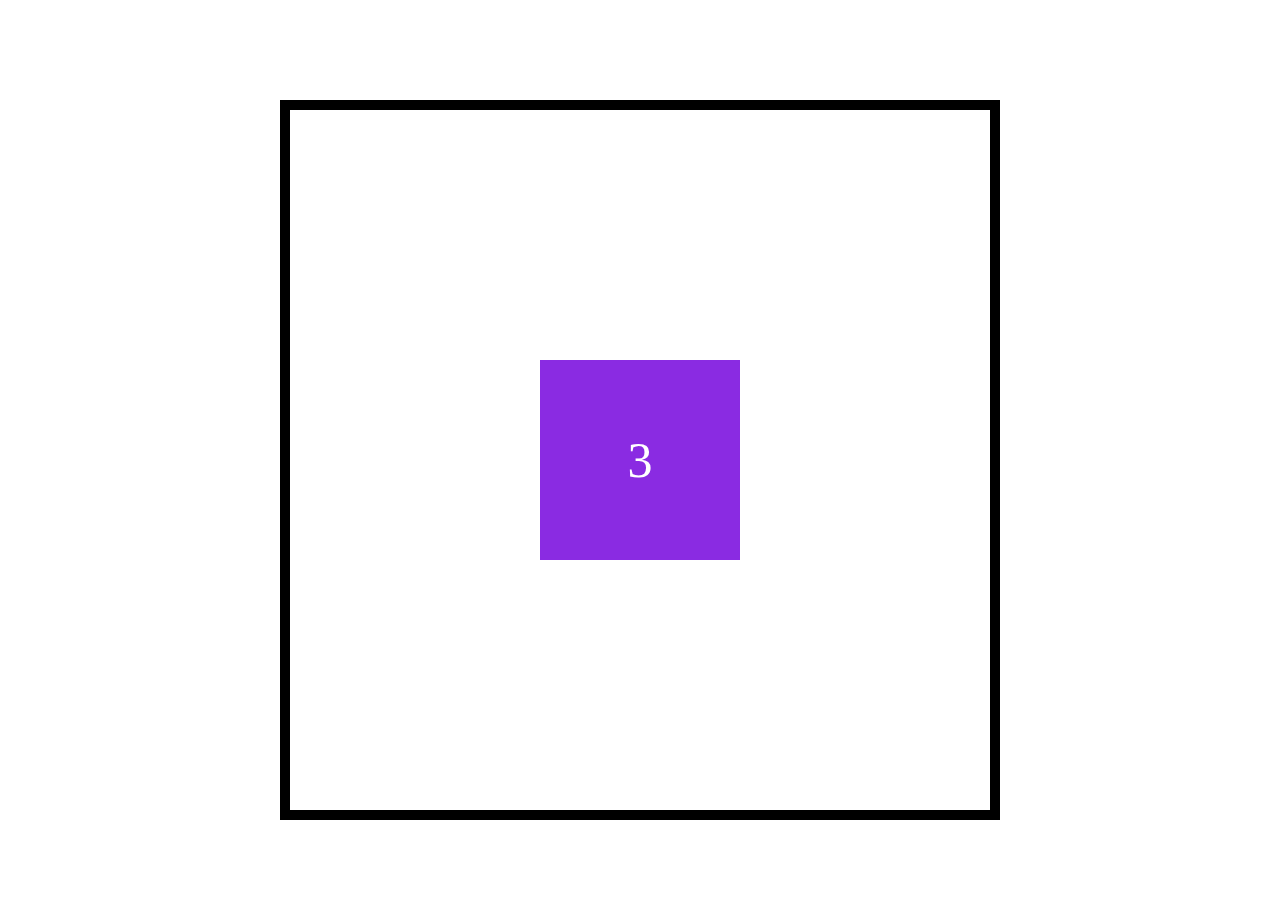
<file: 3d-transform/index.html>
<!DOCTYPE html>
<html>

<head>
    <meta http-equiv='Content-Type' content="text/html; charset=utf-8">
    <meta http-equiv='X-UA-Compatible' content='IE=edge,chrome=1'>
    <title>3D盒子模型</title>
</head>
<style>
    * {
        margin: 0px;
        padding: 0px;
    }

    .wrap {
        width: 300px;
        height: 300px;
        padding: 200px;
        margin: 100px auto;
        border: 10px solid black;
        position: relative;
        /*3D效果必须加相对定位*/
        /*创建基深*/
        perspective: 300px;
        perspective-origin: center center;
    }

    .box {
        width: 200px;
        height: 200px;
        background: red;
        position: absolute;
        left: 250px;
        top: 250px;
        transform-style: preserve-3d;
        transition: 2s;
        transform-origin: center center -100px;
    }

    /*创建3D模型*/
    .box div {
        position: absolute;
        width: 200px;
        height: 200px;
        font-size: 50px;
        color: #ffffff;
        text-align: center;
        line-height: 200px;
    }

    .box div:nth-of-type(1) {
        background: black;
        left: 0px;
        top: -200px;
        transform: rotateX(90deg);
        transform-origin: bottom;
    }

    .box div:nth-of-type(2) {
        background: orange;
        left: -200px;
        top: 0px;
        transform: rotateY(-90deg);
        transform-origin: right;
    }

    .box div:nth-of-type(3) {
        background: blueviolet;
        left: 0px;
        top: 0px;
    }

    .box div:nth-of-type(4) {
        background: #451b0e;
        left: 200px;
        top: 0px;
        transform: rotateY(90deg);
        transform-origin: left;
    }

    .box div:nth-of-type(5) {
        background: #0c1966;
        left: 0px;
        top: 200px;
        transform: rotateX(-90deg);
        transform-origin: top;
    }

    .box div:nth-of-type(6) {
        background: #00cc99;
        left: 0px;
        top: 0px;
        transform: translateZ(-200px) rotateX(-180deg);
    }

    .wrap:hover .box {
        transform: rotateX(360deg);
    }
</style>

<body>
    <div class="wrap">
        <div class="box">
            <div>1</div>
            <div>2</div>
            <div>3</div>
            <div>4</div>
            <div>5</div>
            <div>6</div>
        </div>
    </div>
</body>

</html>
</file>
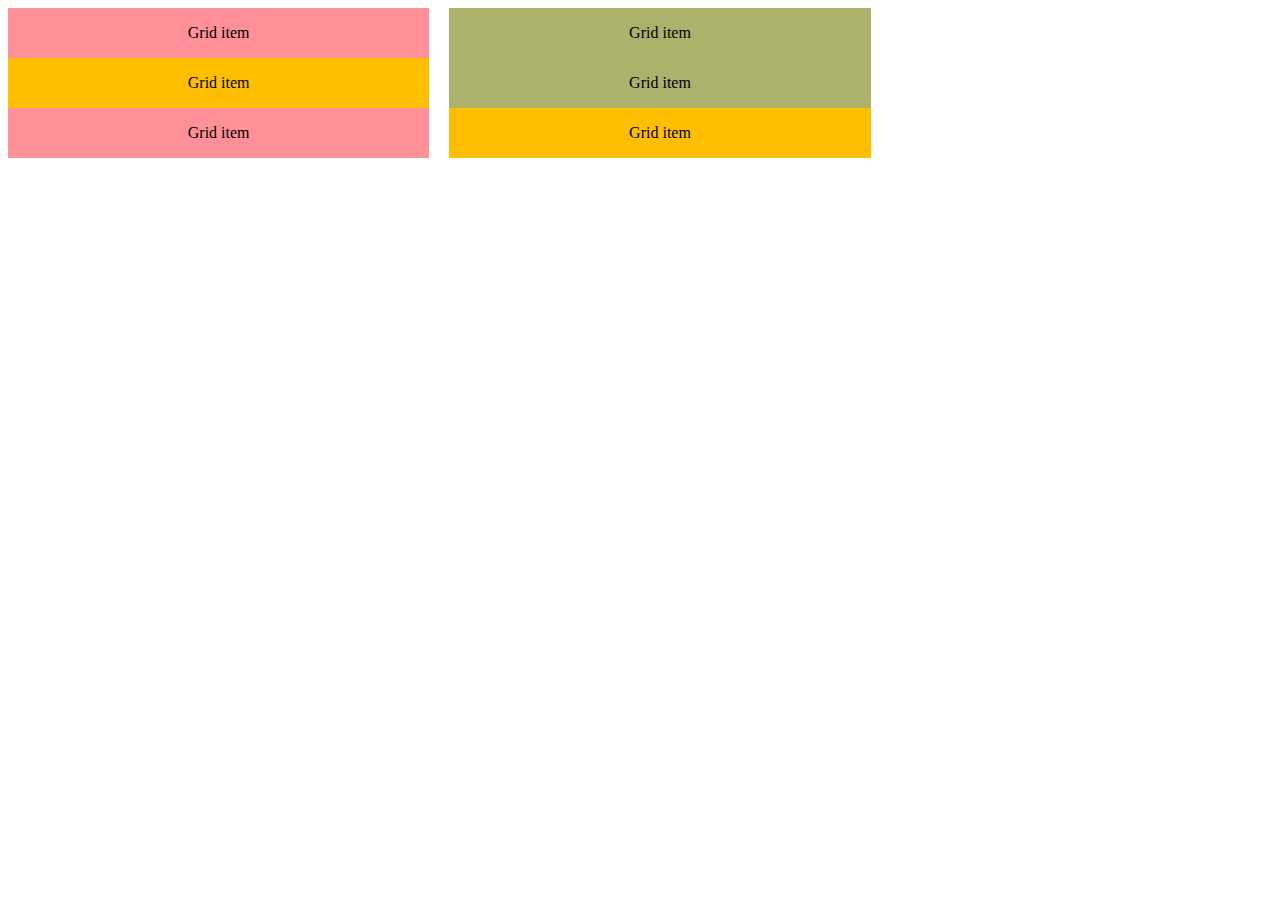
<file: my-grid/index.html>
<!DOCTYPE html>
<html lang="en">

<head>
    <meta charset="UTF-8">
    <meta name="viewport" content="width=device-width, initial-scale=1.0">
    <title>Document</title>
    <link rel="stylesheet" href="style.css">
</head>

<body>
    <div class="three-col-grid">
        <!-- 需要多添加一层div.grid-inner-->
        <!-- 使得各个grid-item之间的间隙更加的明显-->
        <div class="grid-item">
            <div class="grid-inner">Grid item</div>
        </div>
        <div class="grid-item">
            <div class="grid-inner">Grid item</div>
        </div>
        <div class="grid-item">
            <div class="grid-inner">Grid item</div>
        </div>
        <div class="grid-item">
            <div class="grid-inner">Grid item</div>
        </div>
        <div class="grid-item">
            <div class="grid-inner">Grid item</div>
        </div>
        <div class="grid-item">
            <div class="grid-inner">Grid item</div>
        </div>
    </div>
</body>

</html>
</file>
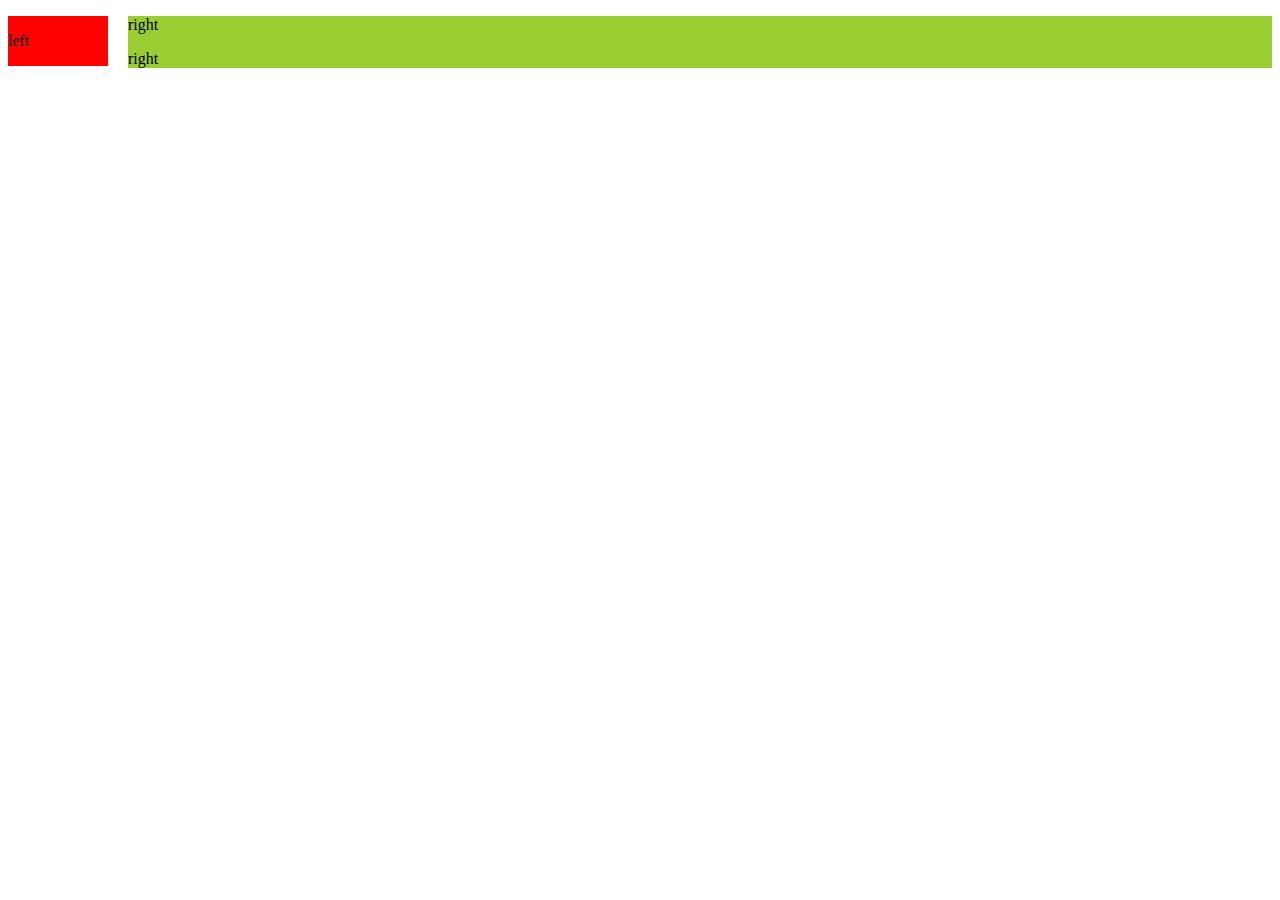
<file: layout/layout.html>
<!DOCTYPE html>
<html lang="en">

<head>
    <meta charset="UTF-8">
    <meta name="viewport" content="width=device-width, initial-scale=1.0">
    <title>定宽+自适应：float + margin</title>
    <style>
        .left {
            float: left;
            width: 100px;
            background-color: red;
        }

        .right {
            margin-left: 120px;
            /* 多出的20px作为left容器与right容器之间的边距 */
            background-color: yellowgreen;
        }

        /*float+overflow实现*/
        /*.left,
        .center {
            float: left;
            width: 100px;
            margin-right: 20px;

        }
        .right {
            overflow: hidden;

        }*/
    </style>
</head>

<body>
    <div class="parent">
        <div class="left">
            <p>left</p>
        </div>
        <div class="right">
            <p>right</p>
            <p>right</p>
        </div>
    </div>
</body>

</html>
</file>
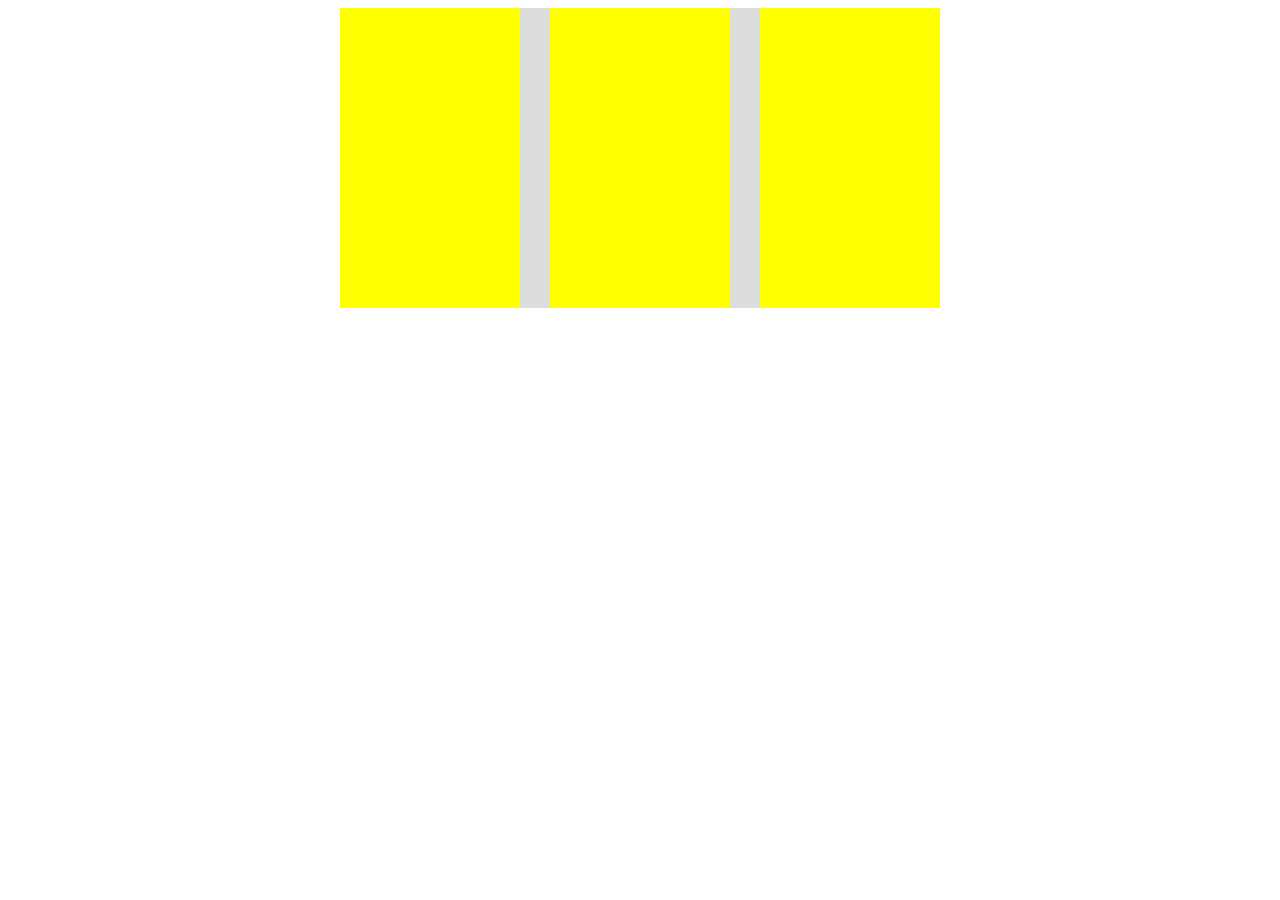
<file: layout/layout1.html>
<!DOCTYPE html>
<html lang="en">

<head>
    <meta charset="UTF-8">
    <meta name="viewport" content="width=device-width, initial-scale=1.0">
    <title>等宽列表布局</title>
    <style>
        .window {
            margin: 0 auto;
            width: 600px;
            background: #ddd;
            height: 300px;
        }

        .row {
            display: block;
            margin-left: -15px;
            margin-right: -15px;
        }

        .col {
            display: block;
            float: left;
            width: 33.333333%;
            padding: 0 15px;
            box-sizing: border-box;
        }

        .item {
            width: 100%;
            height: 300px;
            background: yellow;
        }
    </style>
</head>

<body>
    <div class="window">
        <div class="row">
            <div class="col">
                <div class="item"></div>
            </div>
            <div class="col">
                <div class="item"></div>
            </div>
            <div class="col">
                <div class="item"></div>
            </div>
        </div>
    </div>
</body>

</html>
</file>
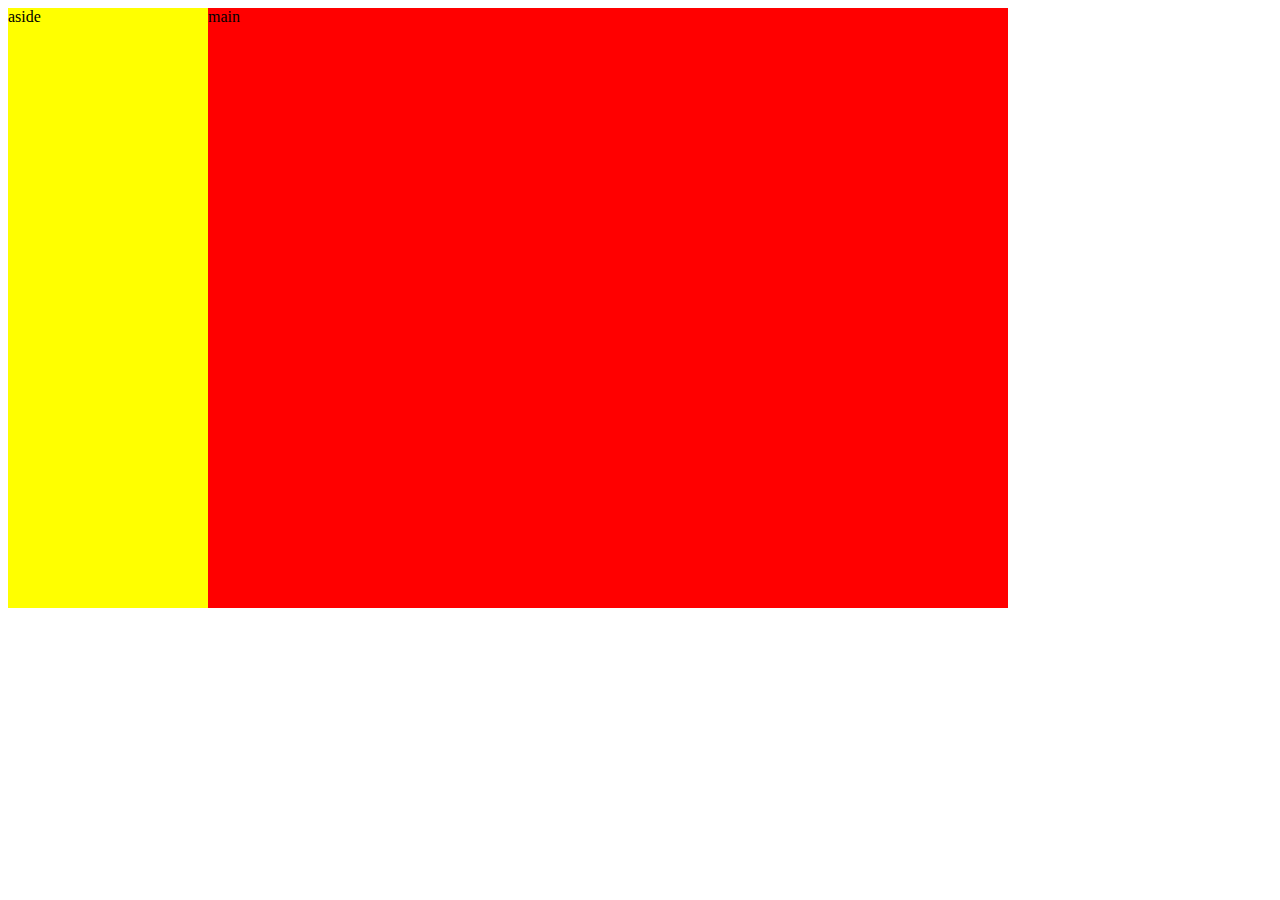
<file: layout/layout2.html>
<!DOCTYPE html>
<html lang="en">

<head>
    <meta charset="UTF-8">
    <meta name="viewport" content="width=device-width, initial-scale=1.0">
    <title>侧边栏布局</title>
    <style>
        .container {
            display: flex;
            width: 1000px;
            height: 600px;
            background: #ffffff;
        }

        .aside {
            width: 200px;
            height: 100%;
            background: yellow;
        }

        .main {
            display: flex;
            width: 100%;
            height: 100%;
            flex: 1;
            background: red;
        }
    </style>
</head>

<body>
    <div class="container">
        <div class="aside">aside</div>
        <div class="main">main</div>
    </div>
</body>

</html>
</file>
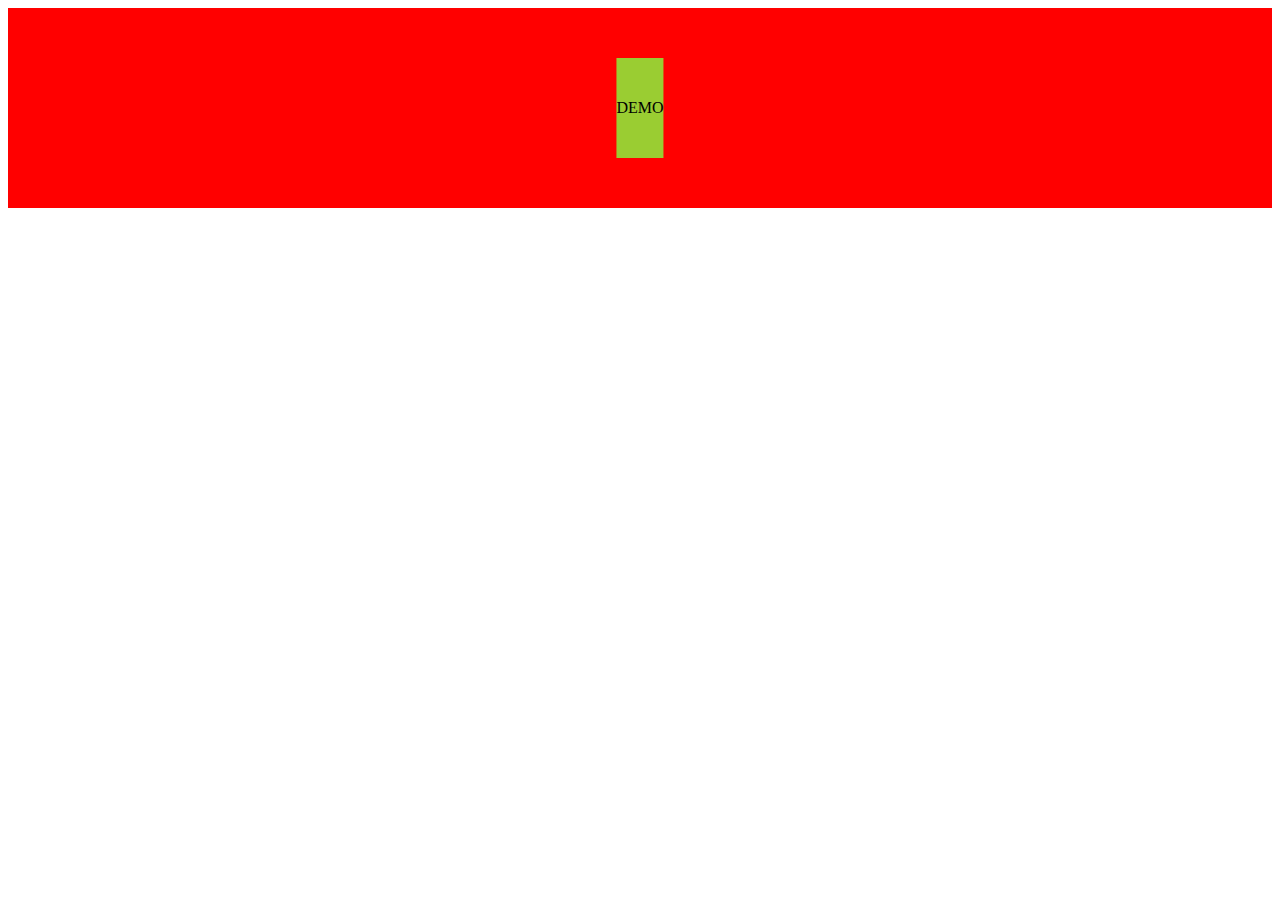
<file: layout/layout3.html>
<!DOCTYPE html>
<html lang="en">

<head>
    <meta charset="UTF-8">
    <meta name="viewport" content="width=device-width, initial-scale=1.0">
    <title>水平垂直居中布局：absolute + transform: translateX/Y(-50%) 未知高宽的元素</title>
    <style>
        .parent {
            height: 200px;
            width: 100%;
            position: relative;
            /* 如果不写这句，下面子元素的定位将不会是相对父级的绝对定位 */
            background-color: red;

        }

        .child {

            position: absolute;
            left: 50%;
            top: 50%;
            transform: translateX(-50%) translateY(-50%);
            /* 相对自身偏移-50% */
            text-align: center;
            line-height: 100px;
            background-color: yellowgreen;
            /*对于定宽高的元素使用       
            top: 0;
            right: 0;
            bottom: 0;
            left: 0;
            margin: auto;*/
        }
    </style>
</head>

<body>
    <div class="parent">
        <div class="child">DEMO</div>
    </div>
</body>

</html>
</file>
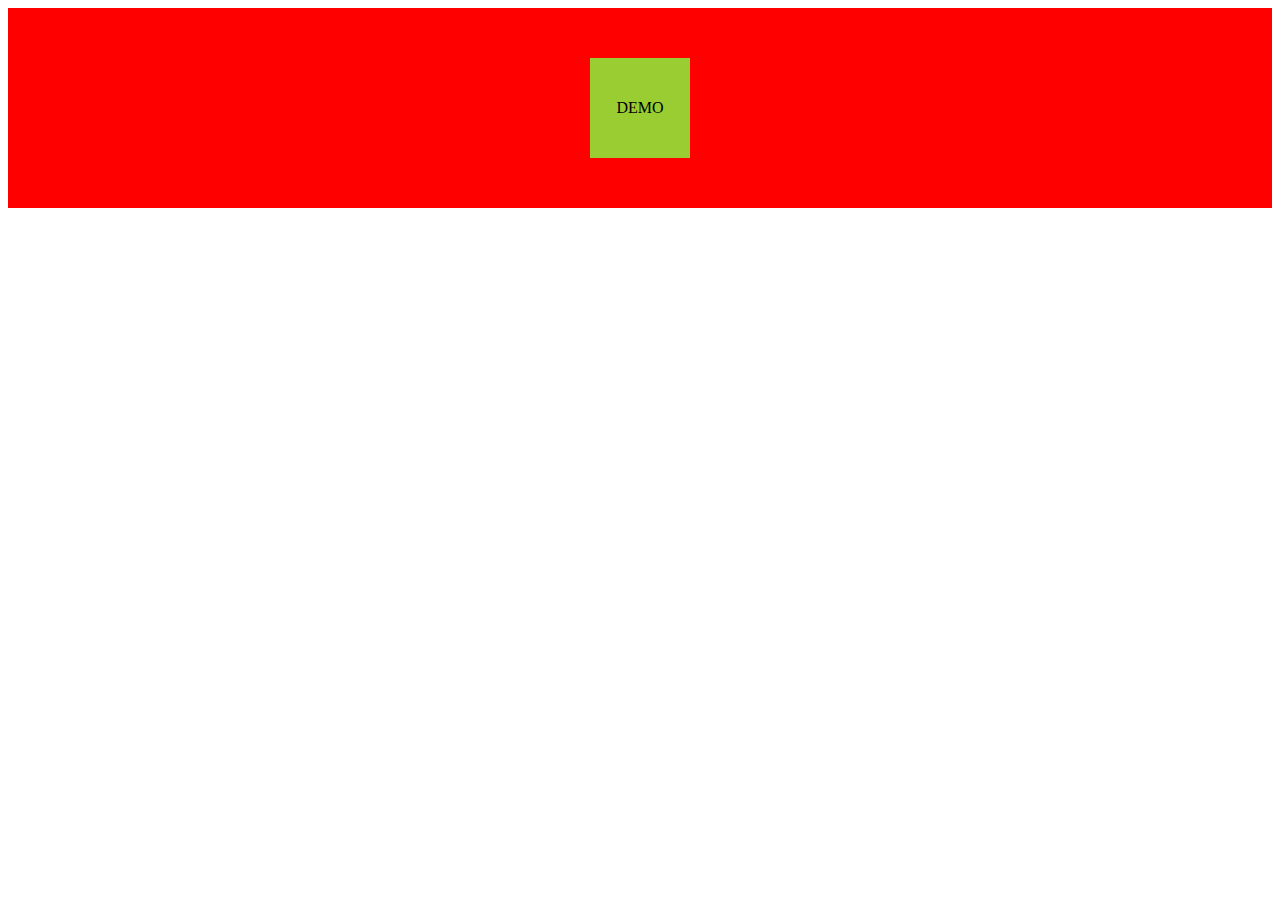
<file: layout/layout4.html>
<!DOCTYPE html>
<html lang="en">

<head>
    <meta charset="UTF-8">
    <meta name="viewport" content="width=device-width, initial-scale=1.0">
    <title>水平垂直居中：flex + justify content+align-items</title>
    <style>
        .parent {
            height: 200px;
            width: 100%;
            display: flex;
            justify-content: center;
            align-items: center;
            background-color: red;

        }

        .child {
            height: 100px;
            width: 100px;

            text-align: center;
            line-height: 100px;
            background-color: yellowgreen;
        }
    </style>
</head>

<body>
    <div class="parent">
        <div class="child">DEMO</div>
    </div>
</body>

</html>
</file>
<file: my-grid/style.css>
@charset "UTF-8";
html {
  -webkit-box-sizing: border-box;
          box-sizing: border-box;
}

*,
*:before,
*:after {
  -webkit-box-sizing: border-box;
          box-sizing: border-box;
}

.l-wrap {
  max-width: 1140px;
  margin-right: auto;
  margin-left: auto;
}

.three-col-grid .grid-item {
  width: 33.33333%;
  float: left;
}

.three-col-grid:after:after {
  display: table;
  clear: both;
  content: '';
}

.grid-item {
  /* 注意这里列宽要比第一种情况小 */
  width: calc((100% - 20px * 2) / 3);
  margin-right: 20px;
  float: left;
  height: 50px;
  line-height: 50px;
  text-align: center;
  overflow: hidden;
}

.grid-item:nth-child(odd) {
  background-color: pink;
}

.grid-item:nth-child(even) {
  background-color: lightgreen;
}

.grid-item:nth-child(3n+3) {
  background-color: yellow;
}

.grid-item:nth-child(2n+2) {
  margin-right: 0;
}

.grid-inner {
  display: -webkit-box;
  display: -ms-flexbox;
  display: flex;
  -webkit-box-pack: center;
      -ms-flex-pack: center;
          justify-content: center;
  -webkit-box-align: center;
      -ms-flex-align: center;
          align-items: center;
  height: 50px;
  text-align: center;
  background: rgba(255, 0, 0, 0.25);
}
/*# sourceMappingURL=style.css.map */
</file>
